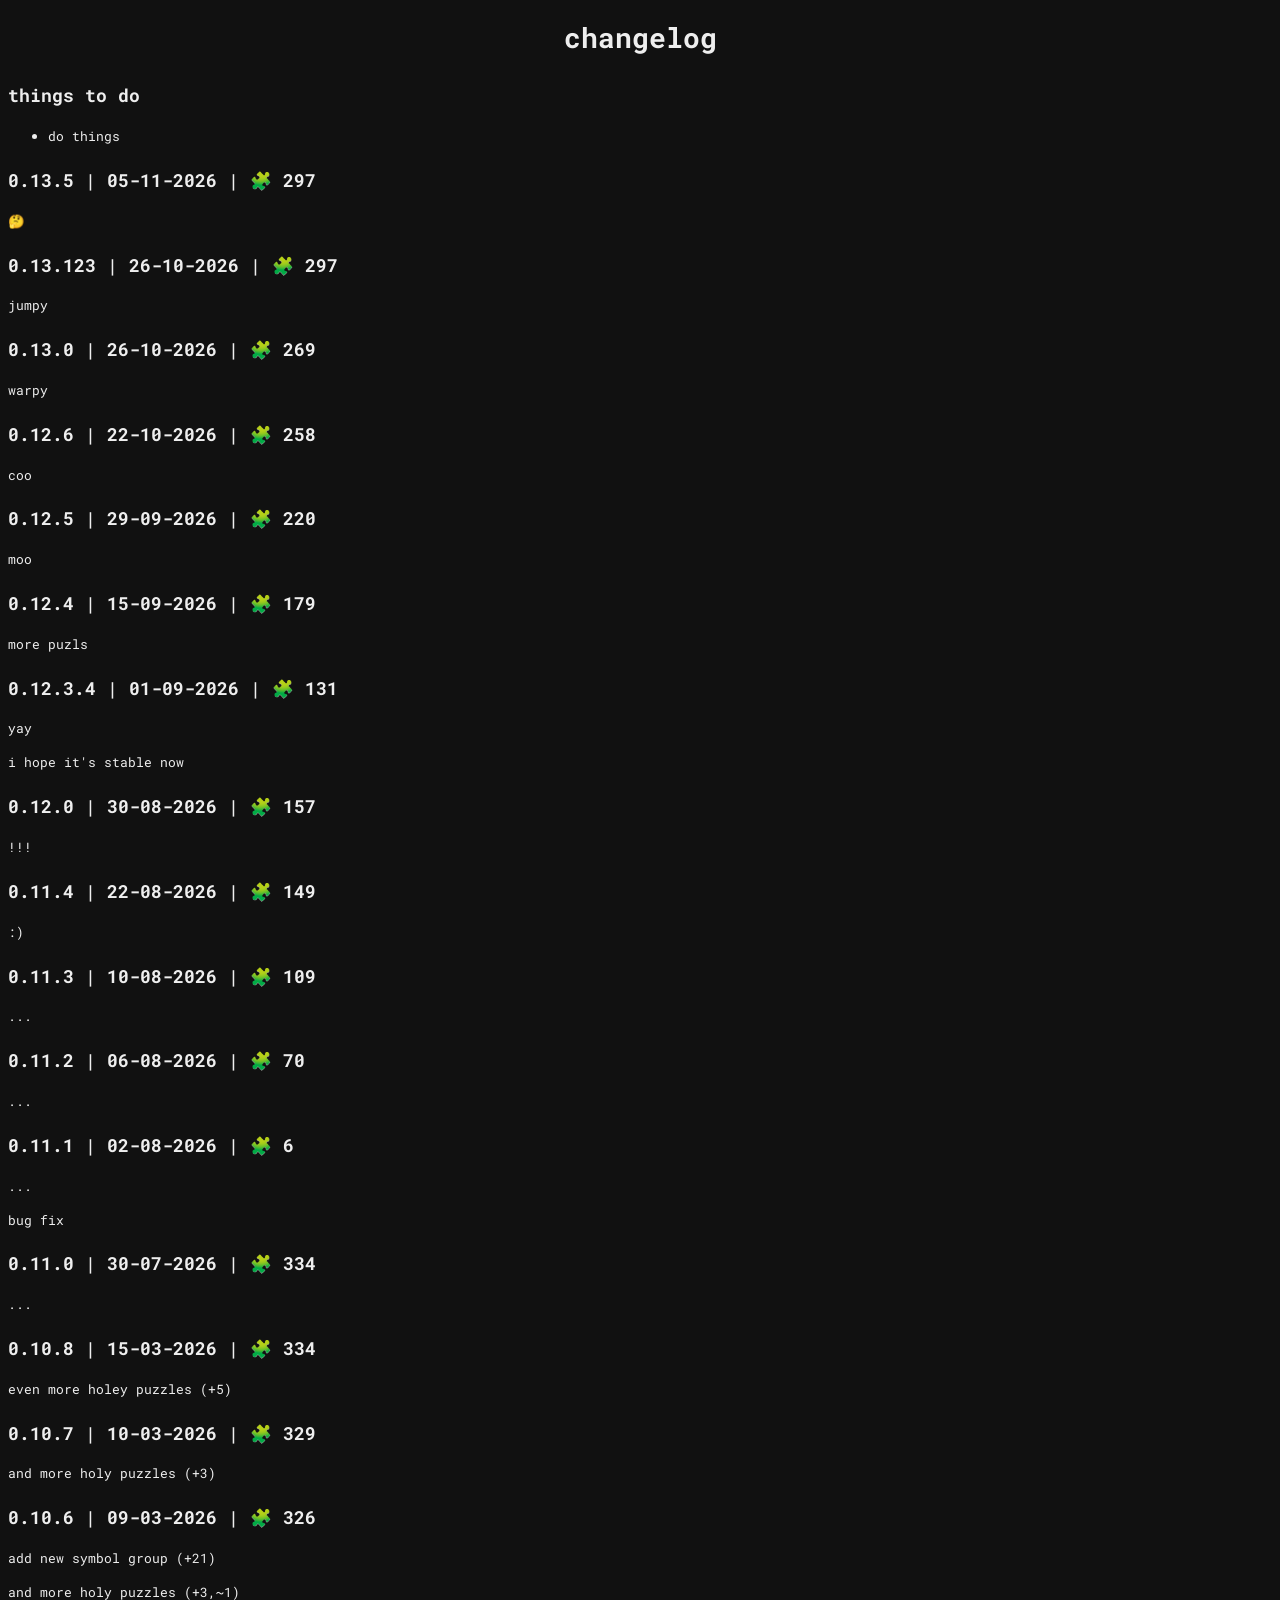
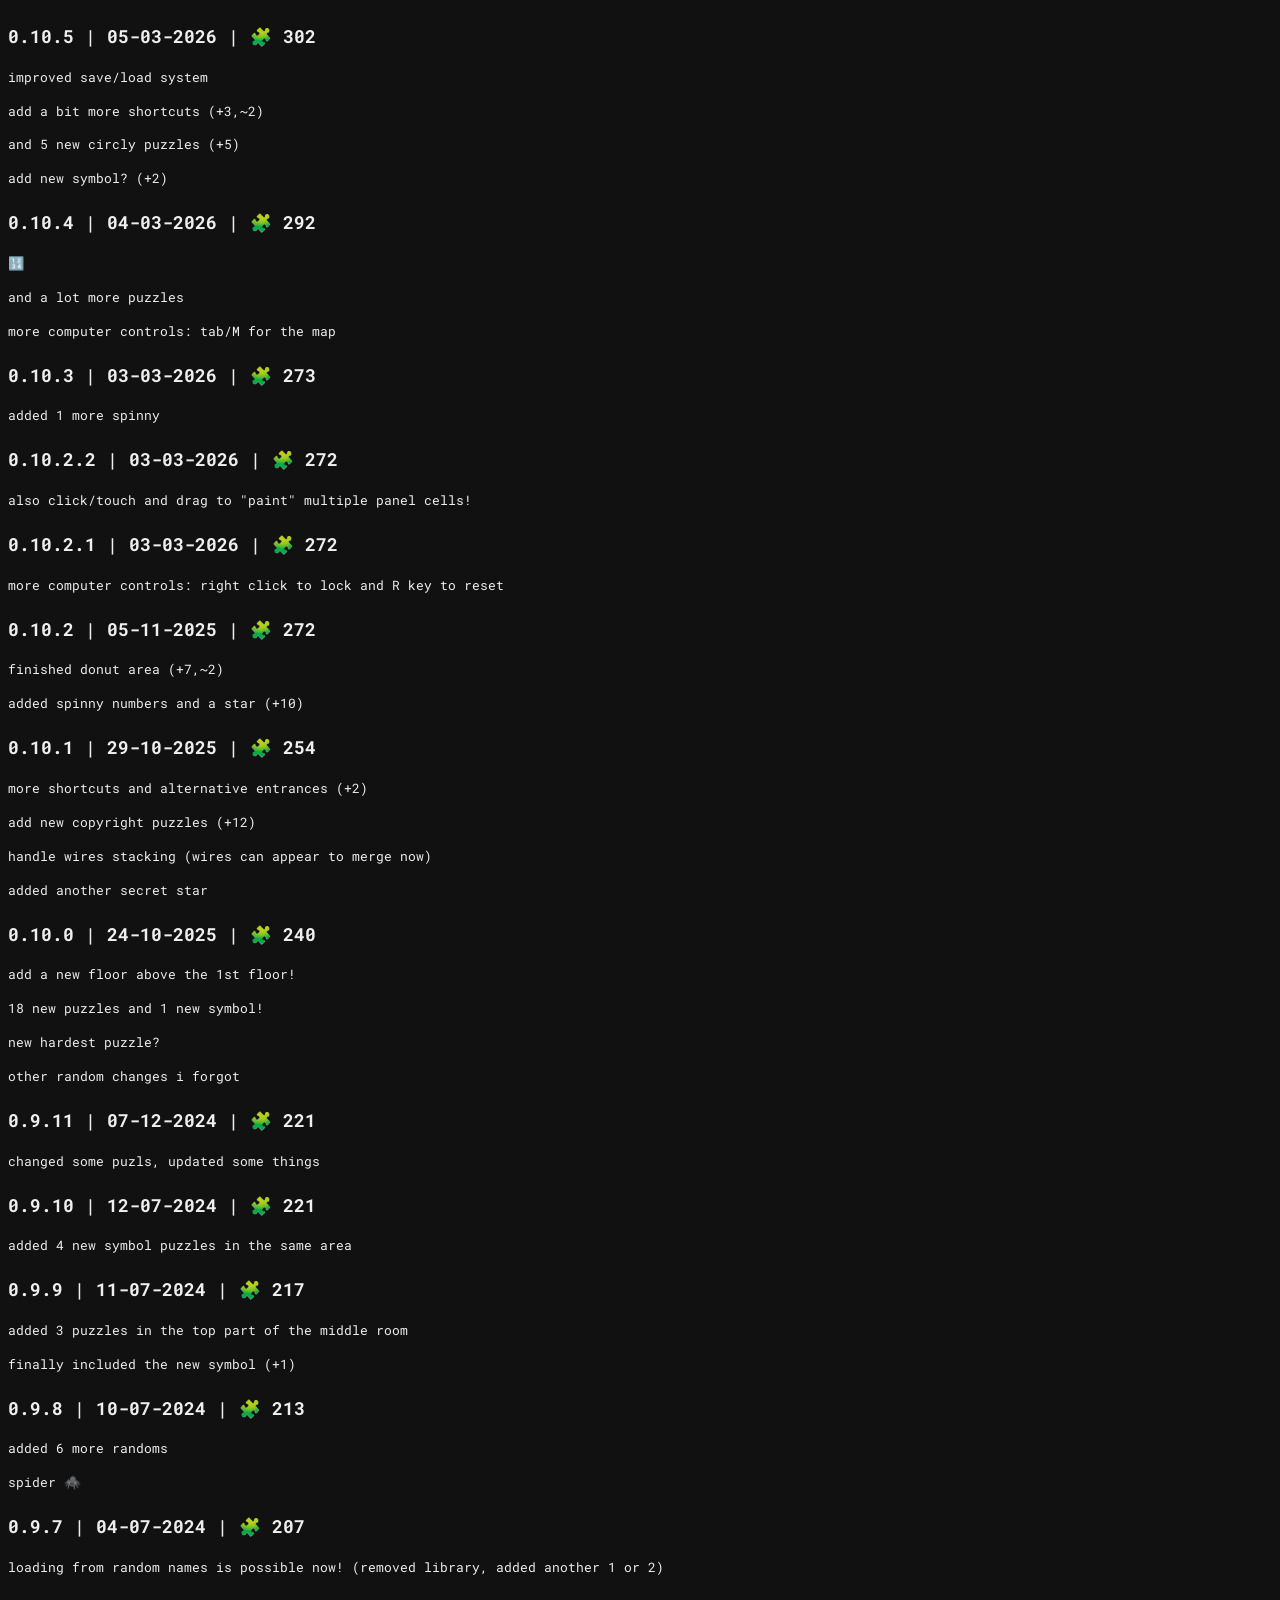
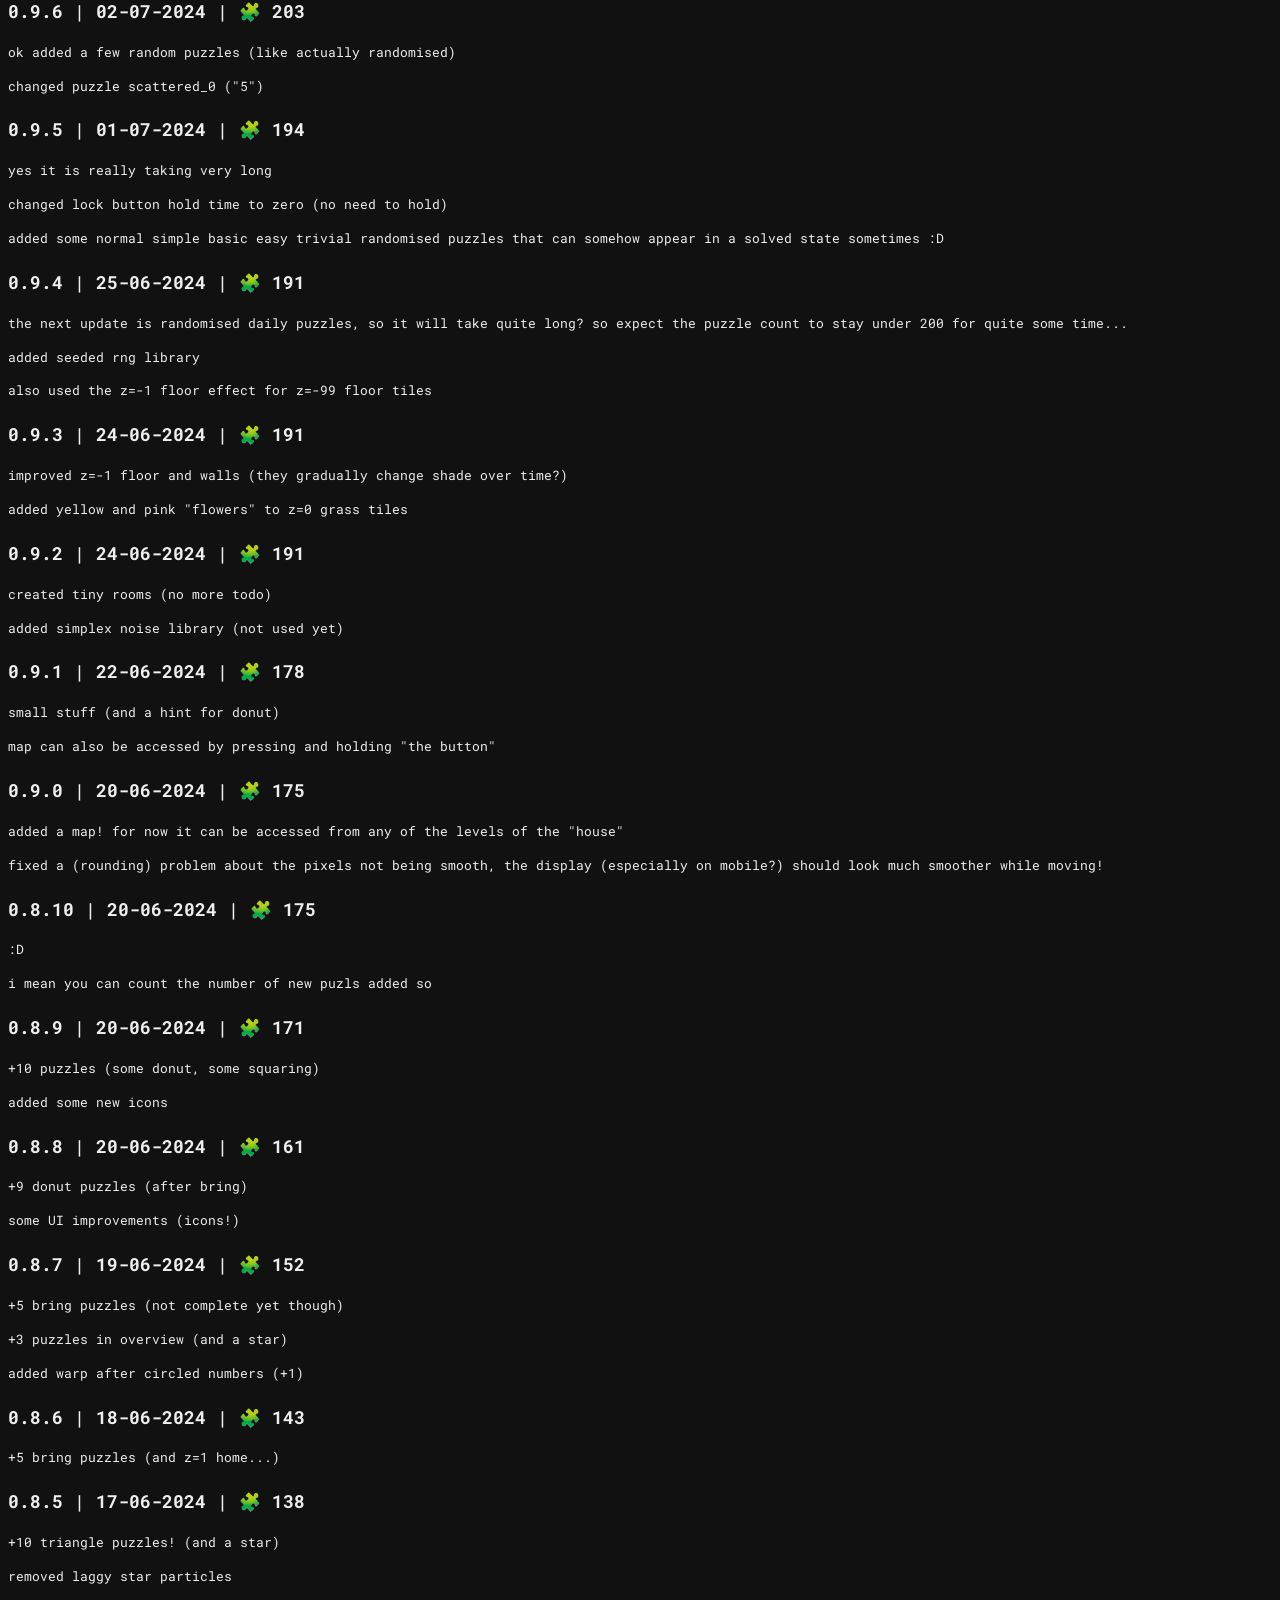
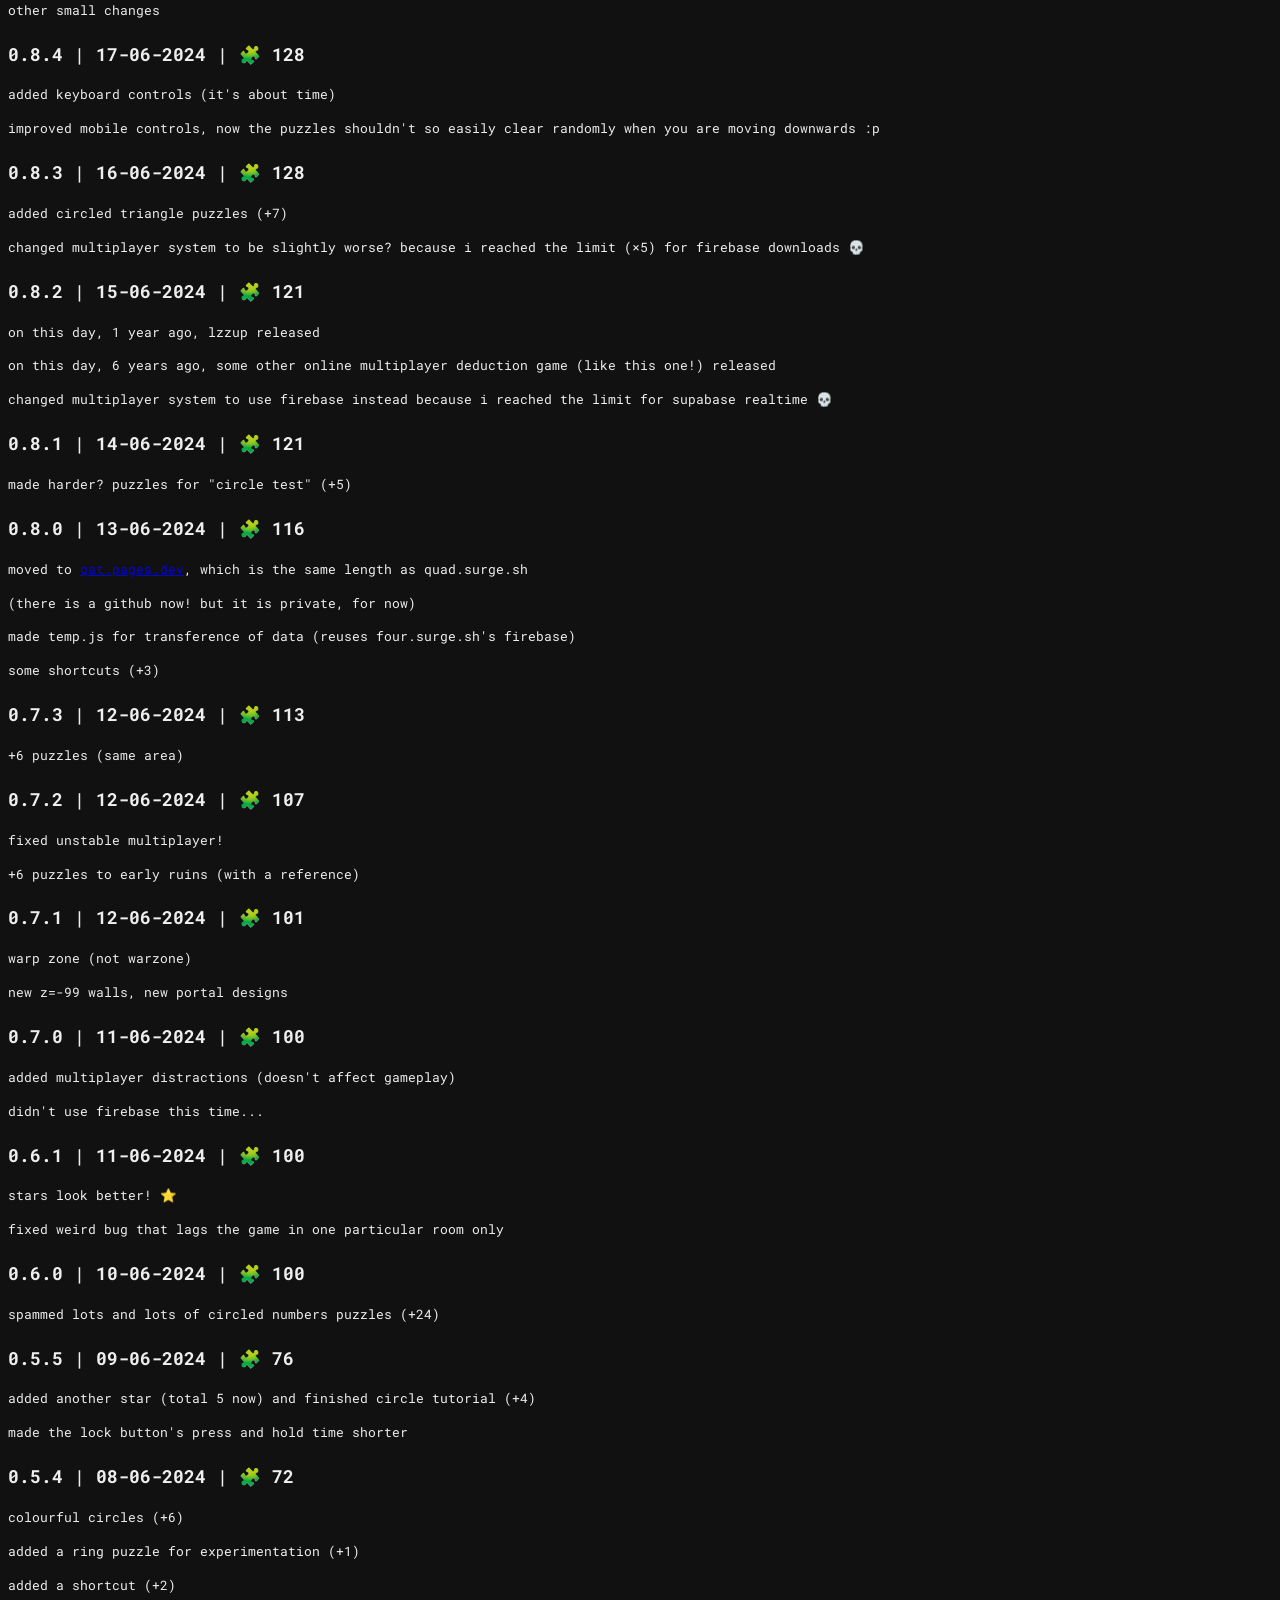
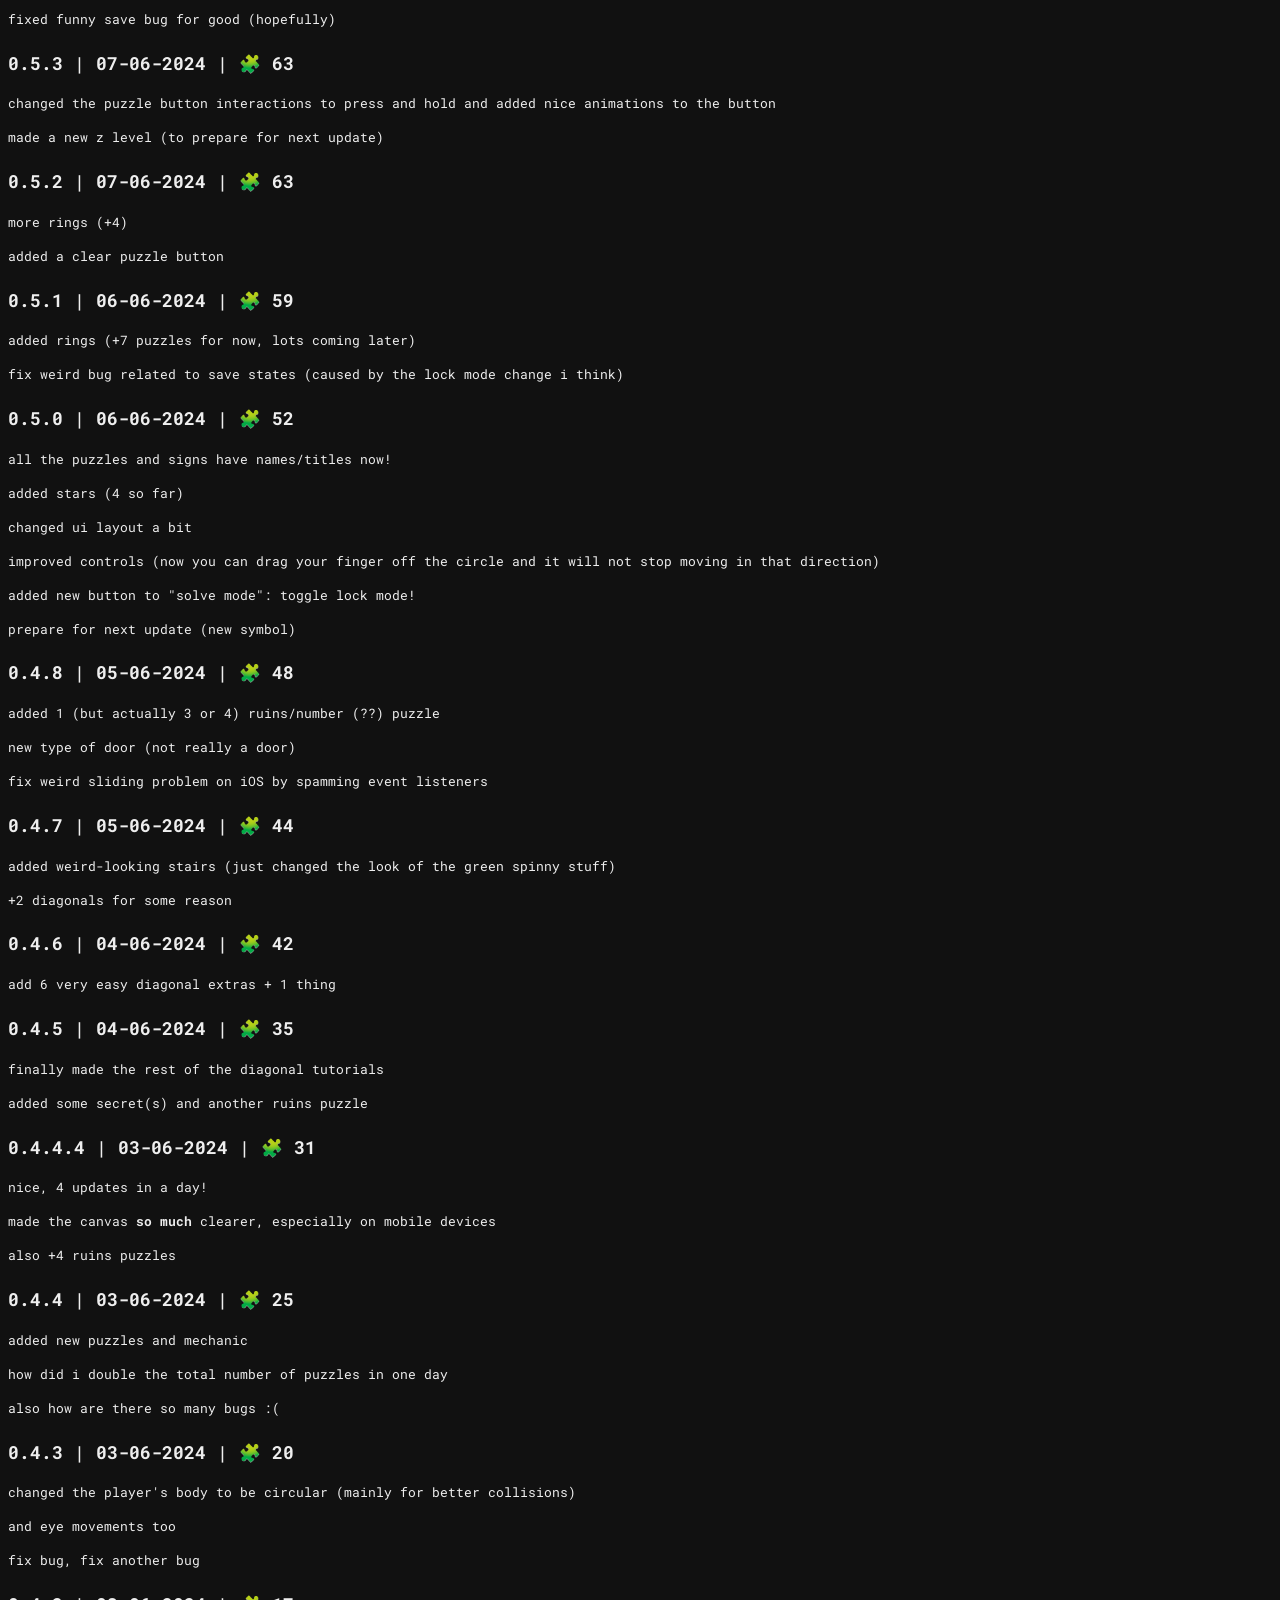
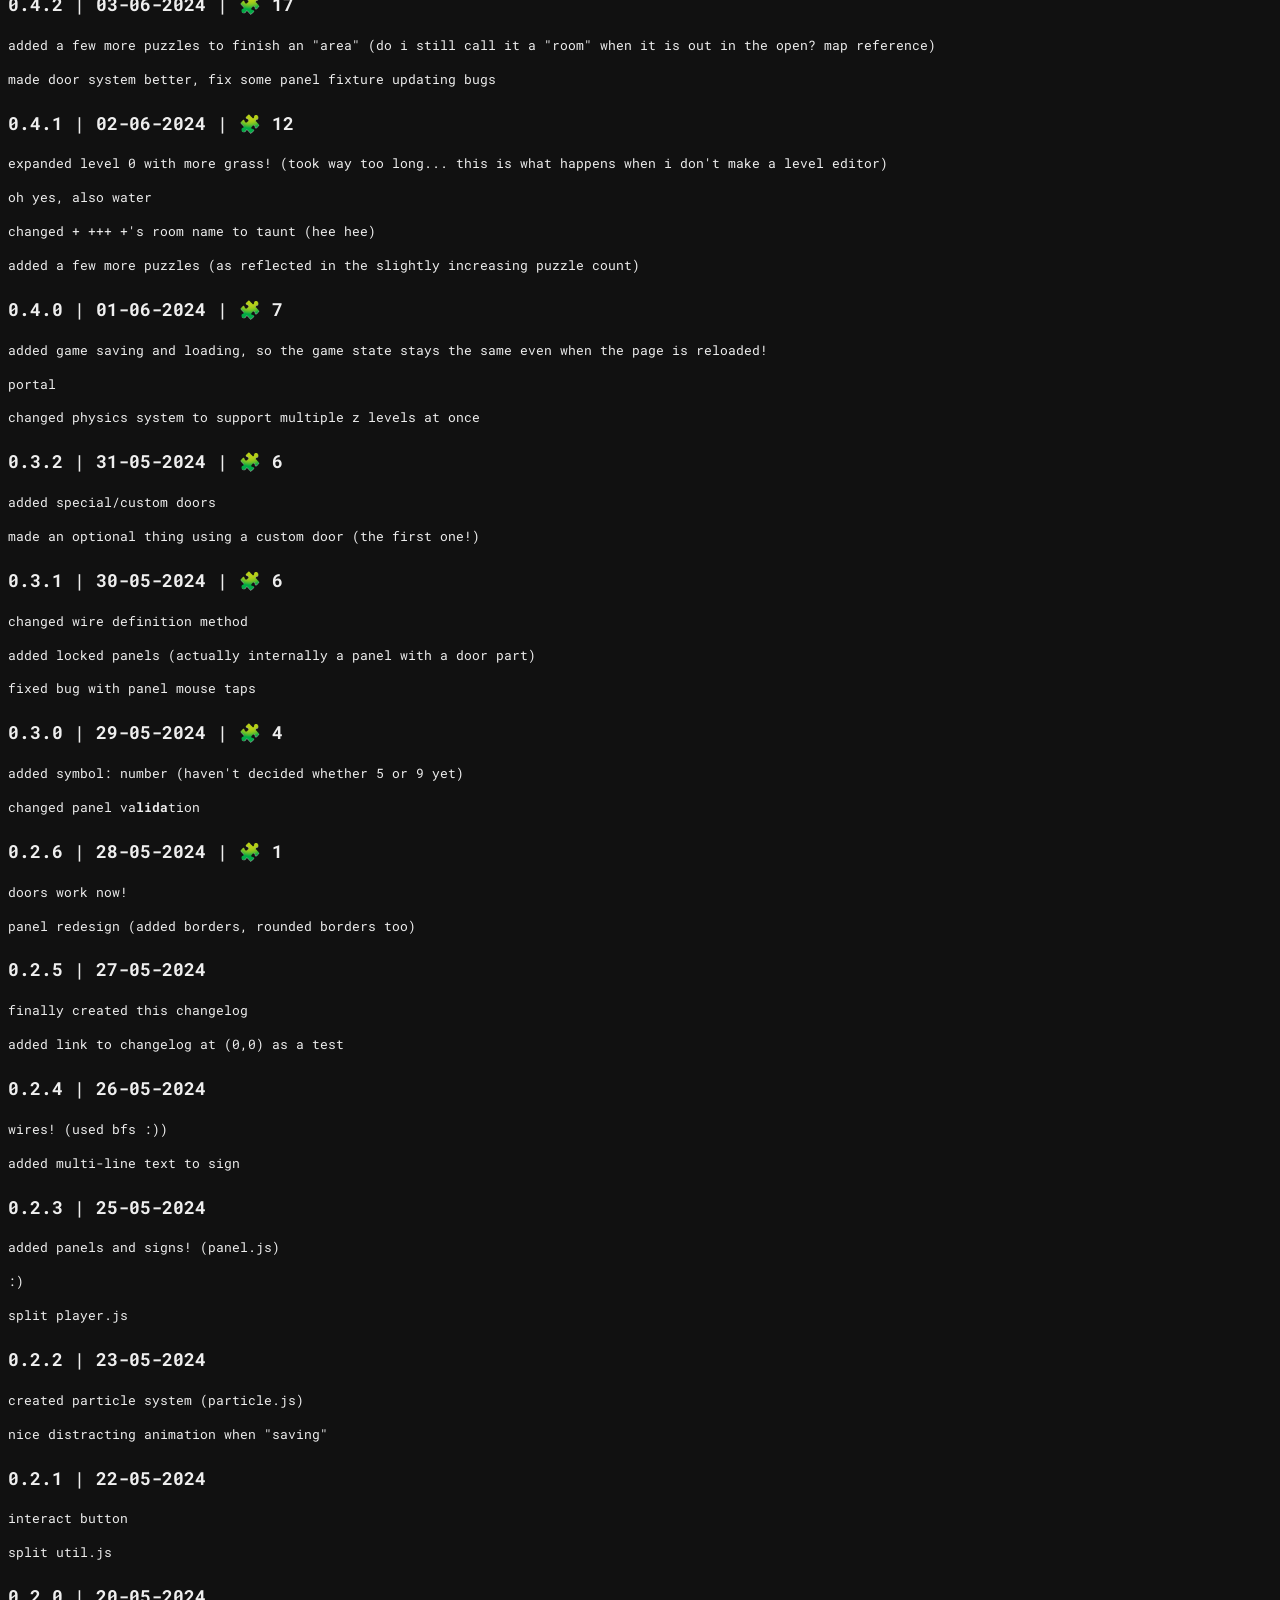
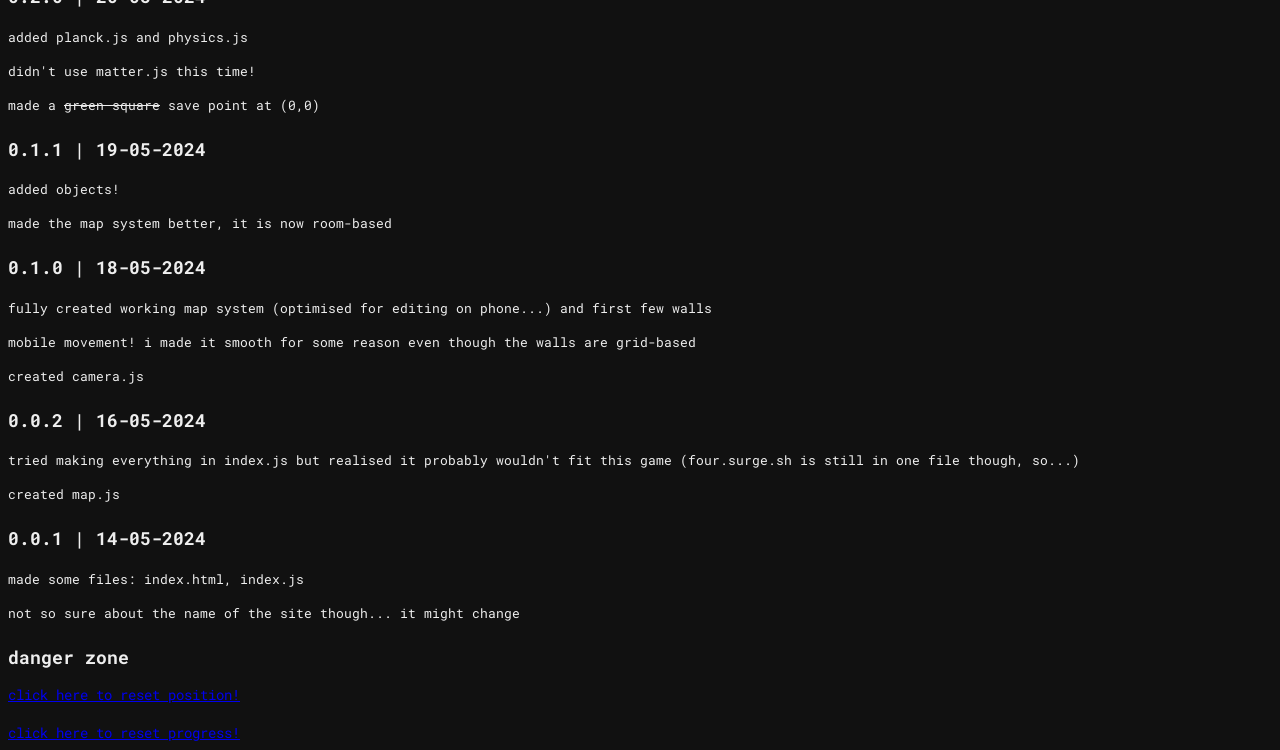
<file: changelog/index.html>
<!DOCTYPE html>
<html lang="en">
  <head>
    <meta charset="UTF-8">
    <meta name="viewport" content="width=device-width, initial-scale=1.0" />
    <title>qat - changelog</title>
    <link href="/style.css" rel="stylesheet" type="text/css" media="all">
    <style>
      h2 {
        padding-top: 0.5em;
        font-size: 1.25em;
        line-height: 1.5em;
      }
      p, li {
        font-size: 0.95em;
        line-height: 1.25em;
        padding-top: 0.3em;
      }
    </style>
  </head>
  <body style="text-align: left;">
    <h1 style="text-align: center;">changelog</h1>
    <h2>things to do</h2>
    <ul>
      <li>do things</li>
    </ul>
    <h2>0.13.5 | 05-11-2026 | 🧩 297</h2>
    <p>🤔</p>
    <h2>0.13.123 | 26-10-2026 | 🧩 297</h2>
    <p>jumpy</p>
    <h2>0.13.0 | 26-10-2026 | 🧩 269</h2>
    <p>warpy</p>
    <h2>0.12.6 | 22-10-2026 | 🧩 258</h2>
    <p>coo</p>
    <h2>0.12.5 | 29-09-2026 | 🧩 220</h2>
    <p>moo</p>
    <h2>0.12.4 | 15-09-2026 | 🧩 179</h2>
    <p>more puzls</p>
    <h2>0.12.3.4 | 01-09-2026 | 🧩 131</h2>
    <p>yay</p>
    <p>i hope it's stable now</p>
    <h2>0.12.0 | 30-08-2026 | 🧩 157</h2>
    <p>!!!</p>
    <h2>0.11.4 | 22-08-2026 | 🧩 149</h2>
    <p>:)</p>
    <h2>0.11.3 | 10-08-2026 | 🧩 109</h2>
    <p>...</p>
    <h2>0.11.2 | 06-08-2026 | 🧩 70</h2>
    <p>...</p>
    <h2>0.11.1 | 02-08-2026 | 🧩 6</h2>
    <p>...</p>
    <p>bug fix</p>
    <h2>0.11.0 | 30-07-2026 | 🧩 334</h2>
    <p>...</p>
    <h2>0.10.8 | 15-03-2026 | 🧩 334</h2>
    <p>even more holey puzzles (+5)</p>
    <h2>0.10.7 | 10-03-2026 | 🧩 329</h2>
    <p>and more holy puzzles (+3)</p>
    <h2>0.10.6 | 09-03-2026 | 🧩 326</h2>
    <p>add new symbol group (+21)</p>
    <p>and more holy puzzles (+3,~1)</p>
    <h2>0.10.5 | 05-03-2026 | 🧩 302</h2>
    <p>improved save/load system</p>
    <p>add a bit more shortcuts (+3,~2)</p>
    <p>and 5 new circly puzzles (+5)</p>
    <p>add new symbol? (+2)</p>
    <h2>0.10.4 | 04-03-2026 | 🧩 292</h2>
    <p>🔢</p>
    <p>and a lot more puzzles</p>
    <p>more computer controls: tab/M for the map</p>
    <h2>0.10.3 | 03-03-2026 | 🧩 273</h2>
    <p>added 1 more spinny</p>
    <h2>0.10.2.2 | 03-03-2026 | 🧩 272</h2>
    <p>also click/touch and drag to "paint" multiple panel cells!</p>
    <h2>0.10.2.1 | 03-03-2026 | 🧩 272</h2>
    <p>more computer controls: right click to lock and R key to reset</p>
    <h2>0.10.2 | 05-11-2025 | 🧩 272</h2>
    <p>finished donut area (+7,~2)</p>
    <p>added spinny numbers and a star (+10)</p>
    <h2>0.10.1 | 29-10-2025 | 🧩 254</h2>
    <p>more shortcuts and alternative entrances (+2)</p>
    <p>add new copyright puzzles (+12)</p>
    <p>handle wires stacking (wires can appear to merge now)</p>
    <p>added another secret star</p>
    <h2>0.10.0 | 24-10-2025 | 🧩 240</h2>
    <p>add a new floor above the 1st floor!</p>
    <p>18 new puzzles and 1 new symbol!</p>
    <p>new hardest puzzle?</p>
    <p>other random changes i forgot</p>
    <h2>0.9.11 | 07-12-2024 | 🧩 221</h2>
    <p>changed some puzls, updated some things</p>
    <h2>0.9.10 | 12-07-2024 | 🧩 221</h2>
    <p>added 4 new symbol puzzles in the same area</p>
    <h2>0.9.9 | 11-07-2024 | 🧩 217</h2>
    <p>added 3 puzzles in the top part of the middle room</p>
    <p>finally included the new symbol (+1)</p>
    <h2>0.9.8 | 10-07-2024 | 🧩 213</h2>
    <p>added 6 more randoms</p>
    <p>spider 🕷️</p>
    <h2>0.9.7 | 04-07-2024 | 🧩 207</h2>
    <p>loading from random names is possible now! (removed library, added another 1 or 2)</p>
    <h2>0.9.6 | 02-07-2024 | 🧩 203</h2>
    <p>ok added a few random puzzles (like actually randomised)</p>
    <p>changed puzzle scattered_0 ("5")</p>
    <h2>0.9.5 | 01-07-2024 | 🧩 194</h2>
    <p>yes it is really taking very long</p>
    <p>changed lock button hold time to zero (no need to hold)</p>
    <p>added some normal simple basic easy trivial randomised puzzles that can somehow appear in a solved state sometimes :D</p>
    <h2>0.9.4 | 25-06-2024 | 🧩 191</h2>
    <p>the next update is randomised daily puzzles, so it will take quite long? so expect the puzzle count to stay under 200 for quite some time...</p>
    <p>added seeded rng library</p>
    <p>also used the z=-1 floor effect for z=-99 floor tiles</p>
    <h2>0.9.3 | 24-06-2024 | 🧩 191</h2>
    <p>improved z=-1 floor and walls (they gradually change shade over time?)</p>
    <p>added yellow and pink "flowers" to z=0 grass tiles</p>
    <h2>0.9.2 | 24-06-2024 | 🧩 191</h2>
    <p>created tiny rooms (no more todo)</p>
    <p>added simplex noise library (not used yet)</p>
    <h2>0.9.1 | 22-06-2024 | 🧩 178</h2>
    <p>small stuff (and a hint for donut)</p>
    <p>map can also be accessed by pressing and holding "the button"</p>
    <h2>0.9.0 | 20-06-2024 | 🧩 175</h2>
    <p>added a map! for now it can be accessed from any of the levels of the "house"</p>
    <p>fixed a (rounding) problem about the pixels not being smooth, the display (especially on mobile?) should look much smoother while moving!</p>
    <h2>0.8.10 | 20-06-2024 | 🧩 175</h2>
    <p>:D</p>
    <p>i mean you can count the number of new puzls added so</p>
    <h2>0.8.9 | 20-06-2024 | 🧩 171</h2>
    <p>+10 puzzles (some donut, some squaring)</p>
    <p>added some new icons</p>
    <h2>0.8.8 | 20-06-2024 | 🧩 161</h2>
    <p>+9 donut puzzles (after bring)</p>
    <p>some UI improvements (icons!)</p>
    <h2>0.8.7 | 19-06-2024 | 🧩 152</h2>
    <p>+5 bring puzzles (not complete yet though)</p>
    <p>+3 puzzles in overview (and a star)</p>
    <p>added warp after circled numbers (+1)</p>
    <h2>0.8.6 | 18-06-2024 | 🧩 143</h2>
    <p>+5 bring puzzles (and z=1 home...)</p>
    <h2>0.8.5 | 17-06-2024 | 🧩 138</h2>
    <p>+10 triangle puzzles! (and a star)</p>
    <p>removed laggy star particles</p>
    <p>other small changes</p>
    <h2>0.8.4 | 17-06-2024 | 🧩 128</h2>
    <p>added keyboard controls (it's about time)</p>
    <p>improved mobile controls, now the puzzles shouldn't so easily clear randomly when you are moving downwards :p</p>
    <h2>0.8.3 | 16-06-2024 | 🧩 128</h2>
    <p>added circled triangle puzzles (+7)</p>
    <p>changed multiplayer system to be slightly worse? because i reached the limit (×5) for firebase downloads 💀</p>
    <h2>0.8.2 | 15-06-2024 | 🧩 121</h2>
    <p>on this day, 1 year ago, lzzup released</p>
    <p>on this day, 6 years ago, some other online multiplayer deduction game (like this one!) released</p>
    <p>changed multiplayer system to use firebase instead because i reached the limit for supabase realtime 💀</p>
    <h2>0.8.1 | 14-06-2024 | 🧩 121</h2>
    <p>made harder? puzzles for "circle test" (+5)</p>
    <h2>0.8.0 | 13-06-2024 | 🧩 116</h2>
    <p>moved to <a href="//qat.pages.dev/">qat.pages.dev</a>, which is the same length as quad.surge.sh</p>
    <p>(there is a github now! but it is private, for now)</p>
    <p>made temp.js for transference of data (reuses four.surge.sh's firebase)</p>
    <p>some shortcuts (+3)</p>
    <h2>0.7.3 | 12-06-2024 | 🧩 113</h2>
    <p>+6 puzzles (same area)</p>
    <h2>0.7.2 | 12-06-2024 | 🧩 107</h2>
    <p>fixed unstable multiplayer!</p>
    <p>+6 puzzles to early ruins (with a reference)</p>
    <h2>0.7.1 | 12-06-2024 | 🧩 101</h2>
    <p>warp zone (not warzone)</p>
    <p>new z=-99 walls, new portal designs</p>
    <h2>0.7.0 | 11-06-2024 | 🧩 100</h2>
    <p>added multiplayer distractions (doesn't affect gameplay)</p>
    <p>didn't use firebase this time...</p>
    <h2>0.6.1 | 11-06-2024 | 🧩 100</h2>
    <p>stars look better! ⭐</p>
    <p>fixed weird bug that lags the game in one particular room only</p>
    <h2>0.6.0 | 10-06-2024 | 🧩 100</h2>
    <p>spammed lots and lots of circled numbers puzzles (+24)</p>
    <h2>0.5.5 | 09-06-2024 | 🧩 76</h2>
    <p>added another star (total 5 now) and finished circle tutorial (+4)</p>
    <p>made the lock button's press and hold time shorter</p>
    <h2>0.5.4 | 08-06-2024 | 🧩 72</h2>
    <p>colourful circles (+6)</p>
    <p>added a ring puzzle for experimentation (+1)</p>
    <p>added a shortcut (+2)</p>
    <p>fixed funny save bug for good (hopefully)</p>
    <h2>0.5.3 | 07-06-2024 | 🧩 63</h2>
    <p>changed the puzzle button interactions to press and hold and added nice animations to the button</p>
    <p>made a new z level (to prepare for next update)</p>
    <h2>0.5.2 | 07-06-2024 | 🧩 63</h2>
    <p>more rings (+4)</p>
    <p>added a clear puzzle button</p>
    <h2>0.5.1 | 06-06-2024 | 🧩 59</h2>
    <p>added rings (+7 puzzles for now, lots coming later)</p>
    <p>fix weird bug related to save states (caused by the lock mode change i think)</p>
    <h2>0.5.0 | 06-06-2024 | 🧩 52</h2>
    <p>all the puzzles and signs have names/titles now!</p>
    <p>added stars (4 so far)</p>
    <p>changed ui layout a bit</p>
    <p>improved controls (now you can drag your finger off the circle and it will not stop moving in that direction)</p>
    <p>added new button to "solve mode": toggle lock mode!</p>
    <p>prepare for next update (new symbol)</p>
    <h2>0.4.8 | 05-06-2024 | 🧩 48</h2>
    <p>added 1 (but actually 3 or 4) ruins/number (??) puzzle</p>
    <p>new type of door (not really a door)</p>
    <p>fix weird sliding problem on iOS by spamming event listeners</p>
    <h2>0.4.7 | 05-06-2024 | 🧩 44</h2>
    <p>added weird-looking stairs (just changed the look of the green spinny stuff)</p>
    <p>+2 diagonals for some reason</p>
    <h2>0.4.6 | 04-06-2024 | 🧩 42</h2>
    <p>add 6 very easy diagonal extras + 1 thing</p>
    <h2>0.4.5 | 04-06-2024 | 🧩 35</h2>
    <p>finally made the rest of the diagonal tutorials</p>
    <p>added some secret(s) and another ruins puzzle</p>
    <h2>0.4.4.4 | 03-06-2024 | 🧩 31</h2>
    <p>nice, 4 updates in a day!</p>
    <p>made the canvas <b>so much</b> clearer, especially on mobile devices</p>
    <p>also +4 ruins puzzles</p>
    <h2>0.4.4 | 03-06-2024 | 🧩 25</h2>
    <p>added new puzzles and mechanic</p>
    <p>how did i double the total number of puzzles in one day</p>
    <p>also how are there so many bugs :(</p>
    <h2>0.4.3 | 03-06-2024 | 🧩 20</h2>
    <p>changed the player's body to be circular (mainly for better collisions)</p>
    <p>and eye movements too</p>
    <p>fix bug, fix another bug</p>
    <h2>0.4.2 | 03-06-2024 | 🧩 17</h2>
    <p>added a few more puzzles to finish an "area" (do i still call it a "room" when it is out in the open? map reference)</p>
    <p>made door system better, fix some panel fixture updating bugs</p>
    <h2>0.4.1 | 02-06-2024 | 🧩 12</h2>
    <p>expanded level 0 with more grass! (took way too long... this is what happens when i don't make a level editor)</p>
    <p>oh yes, also water</p>
    <p>changed + +++ +'s room name to taunt (hee hee)</p>
    <p>added a few more puzzles (as reflected in the slightly increasing puzzle count)</p>
    <h2>0.4.0 | 01-06-2024 | 🧩 7</h2>
    <p>added game saving and loading, so the game state stays the same even when the page is reloaded!</p>
    <p>portal</p>
    <p>changed physics system to support multiple z levels at once</p>
    <h2>0.3.2 | 31-05-2024 | 🧩 6</h2>
    <p>added special/custom doors</p>
    <p>made an optional thing using a custom door (the first one!)</p>
    <h2>0.3.1 | 30-05-2024 | 🧩 6</h2>
    <p>changed wire definition method</p>
    <p>added locked panels (actually internally a panel with a door part)</p>
    <p>fixed bug with panel mouse taps</p>
    <h2>0.3.0 | 29-05-2024 | 🧩 4</h2>
    <p>added symbol: number (haven't decided whether 5 or 9 yet)</p>
    <p>changed panel va<b>lida</b>tion</p>
    <h2>0.2.6 | 28-05-2024 | 🧩 1</h2>
    <p>doors work now!</p>
    <p>panel redesign (added borders, rounded borders too)</p>
    <h2>0.2.5 | 27-05-2024</h2>
    <p>finally created this changelog</p>
    <p>added link to changelog at (0,0) as a test</p>
    <h2>0.2.4 | 26-05-2024</h2>
    <p>wires! (used bfs :))</p>
    <p>added multi-line text to sign</p>
    <h2>0.2.3 | 25-05-2024 </h2>
    <p>added panels and signs! (panel.js)</p>
    <p>:)</p>
    <p>split player.js</p>
    <h2>0.2.2 | 23-05-2024</h2>
    <p>created particle system (particle.js)</p>
    <p>nice distracting animation when "saving"</p>
    <h2>0.2.1 | 22-05-2024</h2>
    <p>interact button</p>
    <p>split util.js</p>
    <h2>0.2.0 | 20-05-2024</h2>
    <p>added planck.js and physics.js</p>
    <p>didn't use matter.js this time!</p>
    <p>made a <s>green square</s> save point at (0,0)</p>
    <h2>0.1.1 | 19-05-2024</h2>
    <p>added objects!</p>
    <p>made the map system better, it is now room-based</p>
    <h2>0.1.0 | 18-05-2024</h2>
    <p>fully created working map system (optimised for editing on phone...) and first few walls</p>
    <p>mobile movement! i made it smooth for some reason even though the walls are grid-based</p>
    <p>created camera.js</p>
    <h2>0.0.2 | 16-05-2024</h2>
    <p>tried making everything in index.js but realised it probably wouldn't fit this game (four.surge.sh is still in one file though, so...)</p>
    <p>created map.js</p>
    <h2>0.0.1 | 14-05-2024</h2>
    <p>made some files: index.html, index.js</p>
    <p>not so sure about the name of the site though... it might change</p>
    <h2>danger zone</h2>
    <a href="/reset.html">click here to reset position!</a>
    <br><br>
    <a href="javascript:localStorage.clear()">click here to reset progress!</a>
  </body>
</html>
</file>
<file: style.css>
@import url('https://fonts.googleapis.com/css?family=Roboto+Mono&display=swap');

* {
  box-sizing: border-box;
}

html {
  /*scroll-behavior: smooth;*/
  padding: 0;
  margin: 0;
  overscroll-behavior-y: contain;
}

html {
  -webkit-touch-callout: none;
  -webkit-tap-highlight-color: transparent;
  -moz-user-select: -moz-none;
  -webkit-user-select: none;
  -ms-user-select: none;
  user-select: none;
}


body {
  background-color: #111;
  color: #eee;
  font-family: "Roboto Mono";
  font-size: 14px;
  text-align: center;
  overscroll-behavior-y: contain;
}

canvas {
  position: absolute;
  left: 0;
  top: 0;
  width: 100%;
  height: 100%;
  z-index: 1;
  -webkit-transform3d: translate(0,0,0);
  -moz-transform3d: translate(0,0,0);
  transform3d: translate(0,0,0);
}

#account {
  display: flex;
  flex-direction: column;
  justify-content: center;
  place-items: safe center;
  position: fixed;
  inset: 0;
  overflow: hidden;
  touch-action: pan-y;
  width: 100vw;
  height: 100dvh;
  z-index: 2;
  background: #111c;
}

#acccount {
  max-width: 90vw;
  max-height: calc(100dvh - 2rem);
  overflow-y: auto;
  overscroll-behavior: contain;
  -webkit-overflow-scrolling: touch;
  touch-action: pan-y;
}

input {
  font-family: "Roboto Mono";
  font-size: 16px;
  color: #111;
}

table {
  table-layout: fixed;
  margin: 25px auto;
  border-collapse: collapse;
  font-size: 1em;
  box-shadow: 0 0 2em #eee9;
  min-width: 50vw;
}
table thead tr {
  background-color: #bafc;
  color: #111;
  text-align: left;
}
table tbody tr.you {
  background-color: color-mix(in srgb, #baf 40%, transparent) !important;
}
th {
  font-size: 1.2em;
}
th, td {
  padding: 12px 12px;
  text-align: center;
}
table tbody tr {
  border-bottom: 1px solid #eee9;
}
table tbody tr:nth-of-type(odd) {
  background-color: #3336;
}
table tbody tr:nth-of-type(even) {
  background-color: #2226;
}
table tbody tr:last-of-type {
  border-bottom: 0.2em solid #eee9;
}
</file>
